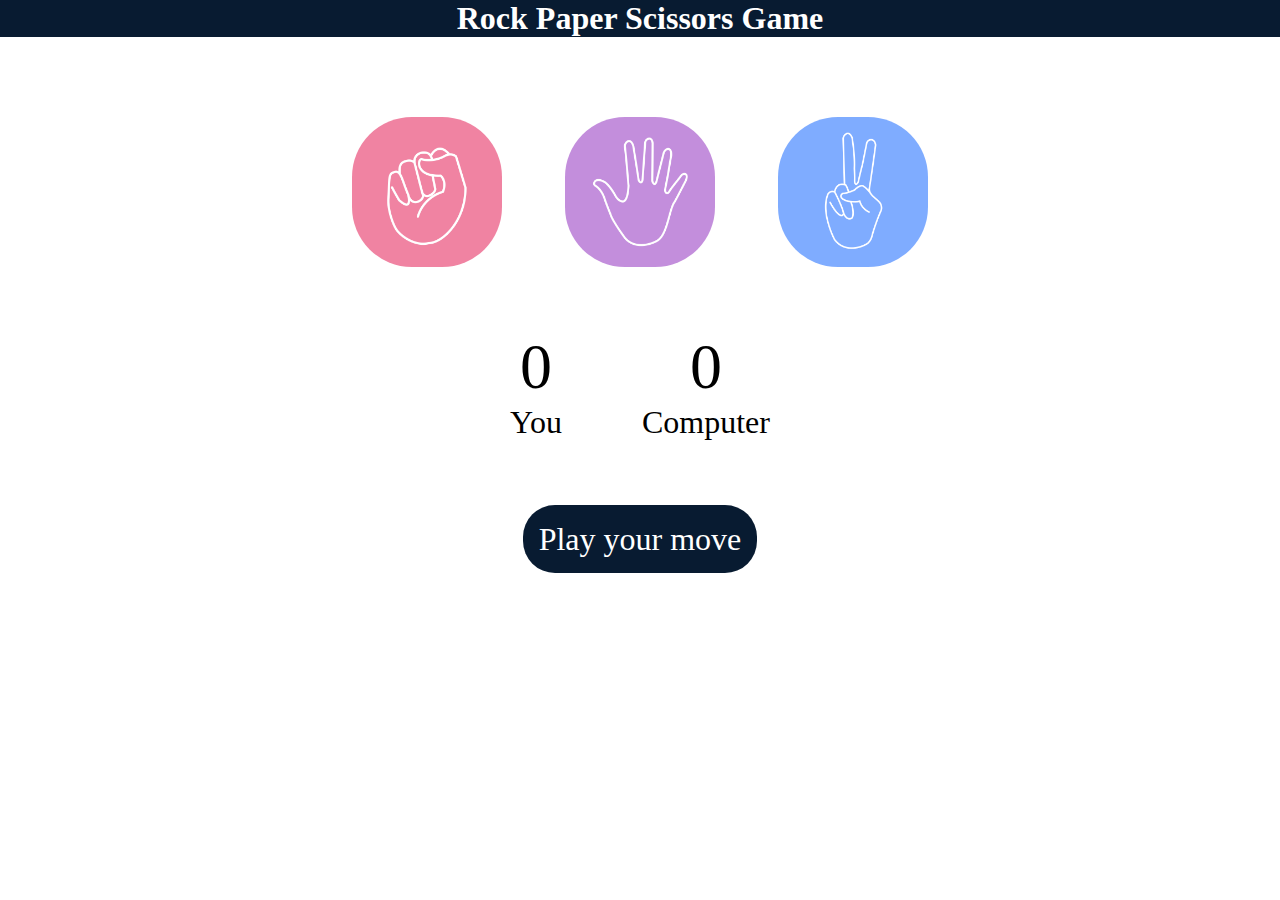
<file: Rock Paper Scissors Game/index.html>
<!DOCTYPE html>
<html lang="en">

<head>
    <meta charset="UTF-8">
    <meta name="viewport" content="width=
    , initial-scale=1.0">
    <title>Rock Paper Scissors Game</title>
    <link rel="stylesheet" href="style.css">
</head>

<body>
    <h1>Rock Paper Scissors Game</h1>
    <div class="choices">
        <div class="choice" id="rock">
            <img src="./img/rock.png" alt="">
        </div>
        <div class="choice" id="paper">
            <img src="./img/paper.png" alt="">
        </div>
        <div class="choice" id="scissors">
            <img src="./img/scissors.png" alt="">
        </div>
    </div>
    <div class="score-board">
        <div class="score">
            <p id="user-score">0</p>
            <p>You</p>
        </div>
        <div class="score">
            <p id="computer-score">0</p>
            <p>Computer</p>
        </div>
    </div>

    <div class="msg-container">
        <p id="msg">Play your move</p>
    </div>
    <script src="script.js"></script>
</body>

</html>
</file>
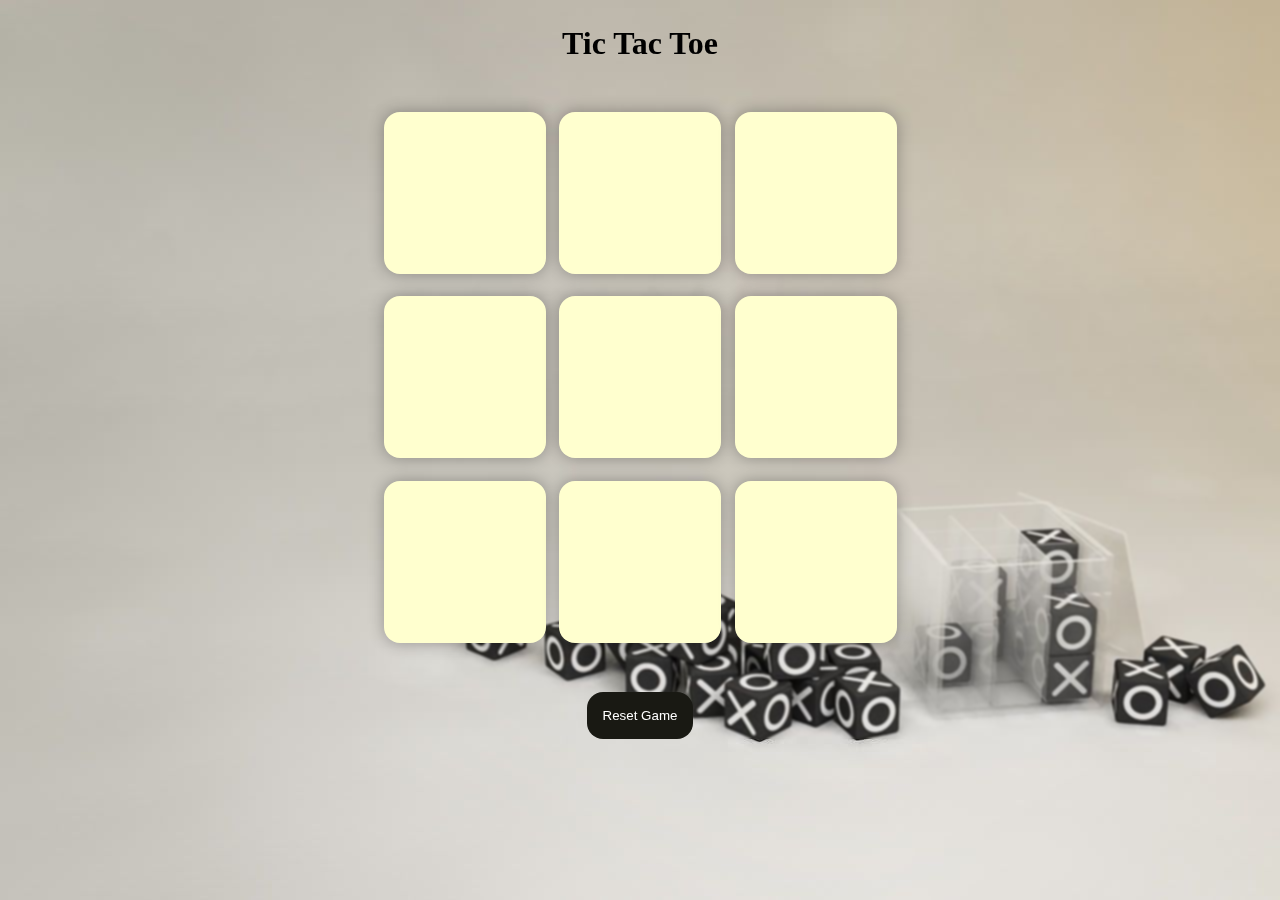
<file: Tic Tac Toe Game/index.html>
<!DOCTYPE html>
<html lang="en">

<head>
  <meta charset="UTF-8" />
  <meta name="viewport" content="width=device-width, initial-scale=1.0" />
  <title>Tic Toe Game</title>
  <link rel="stylesheet" href="style.css" />
  <link rel="icon" href="favicon.ico">
</head>

<body>
  
  <div class="msg-container hide">
    <p id="msg">Winner</p>
    <button id="newBtn">New Game</button>
  </div>
  <main>
    <h1 id="heading">Tic Tac Toe</h1>
    <div class="container">
      <div class="game">
        <button class="box"></button>
        <button class="box"></button>
        <button class="box"></button>
        <button class="box"></button>
        <button class="box"></button>
        <button class="box"></button>
        <button class="box"></button>
        <button class="box"></button>
        <button class="box"></button>
      </div>
    </div>
    <button id="rstBtn">Reset Game</button>
  </main>
  <script src="script.js"></script>
</body>

</html>
</file>
<file: Rock Paper Scissors Game/style.css>
* {
    margin: 0;
    padding: 0;
    text-align: center;
}

h1 {
    background-color: #081b31;
    color: white;
    height: 5rems;
    line-height: 5rems;
}

.choice {
    height: 165px;
    width: 165px;
}

.choice:hover {
    opacity: 0.7;
    cursor: pointer;
}

img {
    height: 150px;
    width: 150px;
    object-fit: cover;
    border-radius: 40%;
}

.choices {
    display: flex;
    justify-content: center;
    align-items: center;
    gap: 3rem;
    margin-top: 5rem;
}

.score-board {
    display: flex;
    justify-content: center;
    align-items: center;
    font-size: 2rem;
    margin: 3rem;
    gap: 5rem;
}

#user-score,
#computer-score {
    font-size: 4rem;
}

#msg {
    background-color: #081b31;
    color: white;
    font-size: 2rem;
    display: inline;
    padding: 1rem;
    border-radius: 2rem;
}

.msg-container {
    margin-top: 5rem;
}
</file>
<file: Tic Tac Toe Game/style.css>
* {
    margin: 0;
    padding: 0;
}

body {
    /* background-color: #4B4376; */
    text-align: center;
    background-image: url(bgimg.jpg);
    backdrop-filter: blur(1px);
}

.container {

    height: 70vh;
    justify-content: center;
    align-items: center;
    display: flex;
}

.game {
    height: 60vmin;
    width: 60vmin;
    display: flex;
    flex-wrap: wrap;
    justify-content: center;
    align-items: center;
    gap: 1.5vmin;
}

h1 {
    margin-top: 25px;
}

.box {
    height: 18vmin;
    width: 18vmin;
    border-radius: 1rem;
    border: none;
    box-shadow: 0 0 1rem rgba(0, 0, 0, 0.3);
    font-size: 8vmin;
    color: #b0413e;
    background-color: #ffffcf;
    
}

#rstBtn {
    padding: 1rem;
    font-size: 1.25rems;
    background-color: #191913;
    color: white;
    border-radius: 1rem;
    border: none;
}

#newBtn {
    padding: 1rem;
    font-size: 1.25rems;
    background-color: #191913;
    color: white;
    border-radius: 1rem;
    border: none;

}

#msg {
    color: #ffffcf;
    font-size: 5vmin;

}

.msg-container {
    height: 100vmin;
    display: flex;
    justify-content: center;
    align-items: center;
    flex-direction: column;
    gap: 4rem;
}

.hide {
    display: none;
}
</file>
